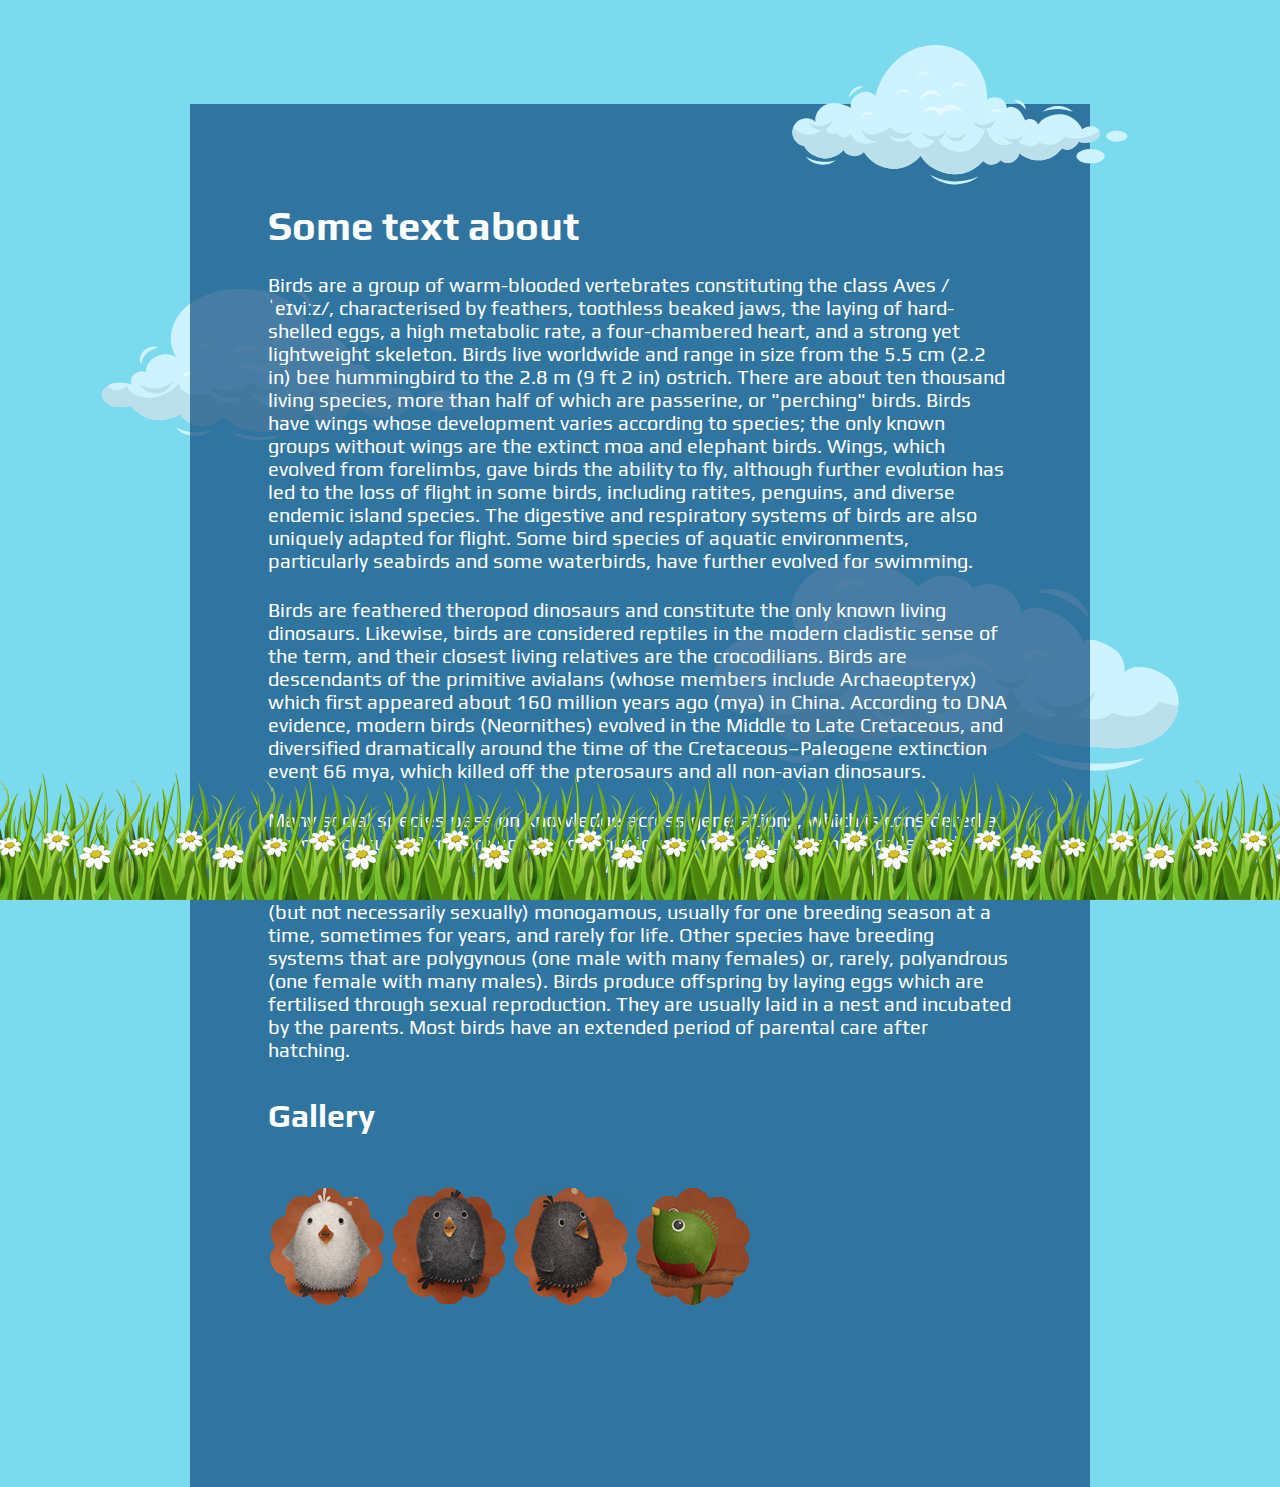
<file: 5positioninga/index.html>
<!DOCTYPE html>
<html lang="en">

<head>
    <meta charset="UTF-8">
    <meta http-equiv="X-UA-Compatible" content="IE=edge">
    <meta name="viewport" content="width=device-width, initial-scale=1.0">
    <title>Document</title>
    <link rel="stylesheet" href="css/style.css">
    <link rel="preconnect" href="https://fonts.googleapis.com">
    <link rel="preconnect" href="https://fonts.gstatic.com" crossorigin>
    <link href="https://fonts.googleapis.com/css2?family=Play&family=Yeseva+One&display=swap" rel="stylesheet">
</head>

<body>
    <div class="container">
        <img class="group2" src="images/group2.svg" alt="">
        <img class="group3" src="images/group3.svg" alt="">
        <img class="group4" src="images/group4.svg" alt="">
        <div class="blue">
            <h1>Some text about</h1>
            <p>Birds are a group of warm-blooded vertebrates constituting the class Aves /ˈeɪviːz/, characterised by feathers, toothless beaked jaws, the laying of hard-shelled eggs, a high metabolic rate, a four-chambered heart, and a strong yet lightweight
                skeleton. Birds live worldwide and range in size from the 5.5 cm (2.2 in) bee hummingbird to the 2.8 m (9 ft 2 in) ostrich. There are about ten thousand living species, more than half of which are passerine, or "perching" birds. Birds
                have wings whose development varies according to species; the only known groups without wings are the extinct moa and elephant birds. Wings, which evolved from forelimbs, gave birds the ability to fly, although further evolution has led
                to the loss of flight in some birds, including ratites, penguins, and diverse endemic island species. The digestive and respiratory systems of birds are also uniquely adapted for flight. Some bird species of aquatic environments, particularly
                seabirds and some waterbirds, have further evolved for swimming.</p>
            <p class="two">Birds are feathered theropod dinosaurs and constitute the only known living dinosaurs. Likewise, birds are considered reptiles in the modern cladistic sense of the term, and their closest living relatives are the crocodilians. Birds are descendants
                of the primitive avialans (whose members include Archaeopteryx) which first appeared about 160 million years ago (mya) in China. According to DNA evidence, modern birds (Neornithes) evolved in the Middle to Late Cretaceous, and diversified
                dramatically around the time of the Cretaceous–Paleogene extinction event 66 mya, which killed off the pterosaurs and all non-avian dinosaurs.</p>
            <p class="three">Many social species pass on knowledge across generations, which is considered a form of culture. Birds are social, communicating with visual signals, calls, and songs, and participating in such behaviours as cooperative breeding and hunting,
                flocking, and mobbing of predators. The vast majority of bird species are socially (but not necessarily sexually) monogamous, usually for one breeding season at a time, sometimes for years, and rarely for life. Other species have breeding
                systems that are polygynous (one male with many females) or, rarely, polyandrous (one female with many males). Birds produce offspring by laying eggs which are fertilised through sexual reproduction. They are usually laid in a nest and
                incubated by the parents. Most birds have an extended period of parental care after hatching.</p>
            <h2>Gallery</h2>
            <div class="bird">
                <a href="#"><img src="images/bird4.png" alt=""></a>
                <a href="#"><img src="images/bird3.png" alt=""></a>
                <a href="#"><img src="images/bird2.png" alt=""></a>
                <a href="#"><img src="images/bird1.png" alt=""></a>
            </div>
        </div>
    </div>
    <div class="grass"></div>
</body>

</html>
</file>
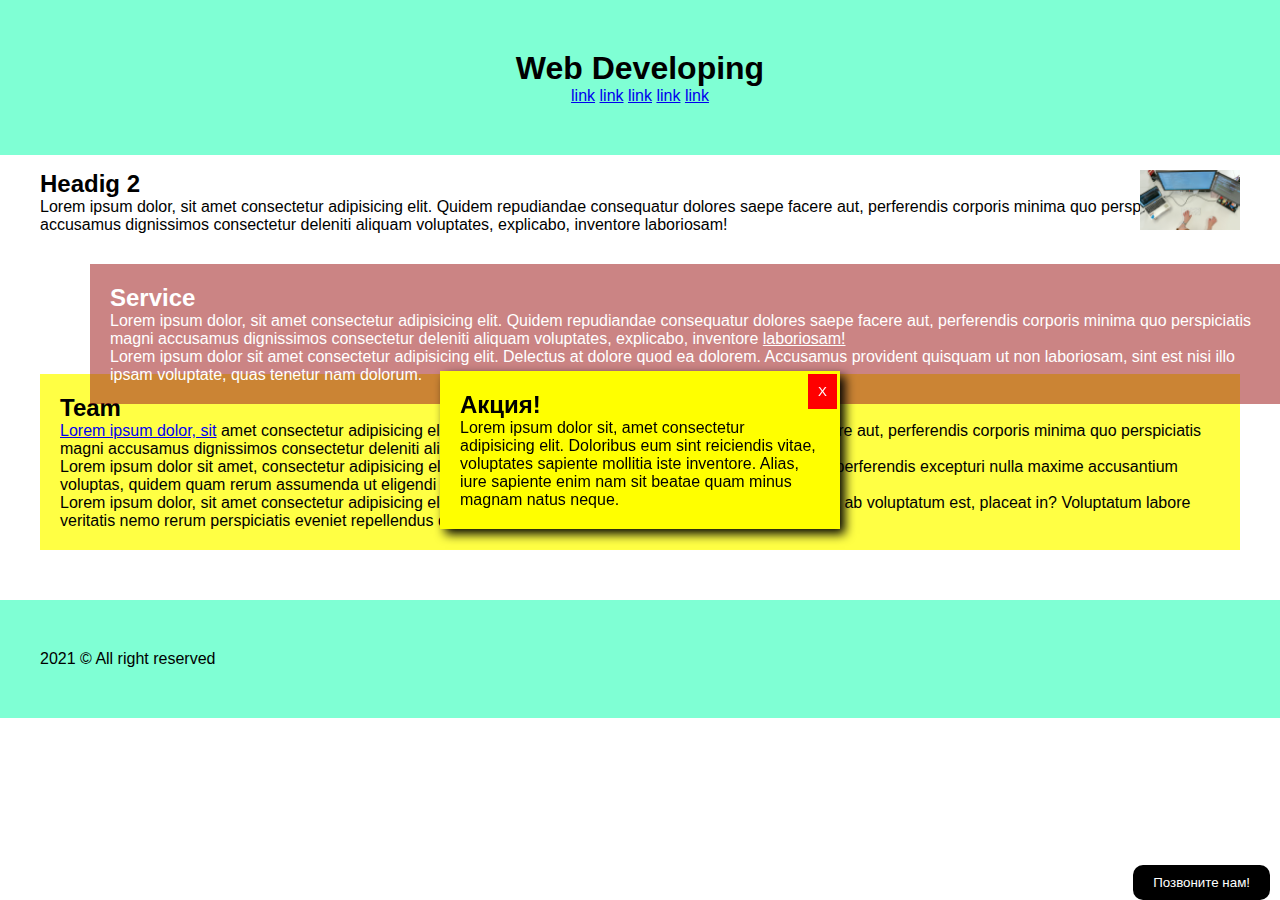
<file: task5.1inga/index.html>
<!DOCTYPE html>
<html lang="en">

<head>
    <meta charset="UTF-8">
    <meta http-equiv="X-UA-Compatible" content="IE=edge">
    <meta name="viewport" content="width=device-width, initial-scale=1.0">
    <title>Document</title>
    <link rel="stylesheet" href="css/style.css">
</head>

<body>
    <header>
        <nav>
            <h1>Web Developing</h1>
            <ul>
                <li><a href="#">link</a></li>
                <li><a href="#">link</a></li>
                <li><a href="#">link</a></li>
                <li><a href="#">link</a></li>
                <li><a href="#">link</a></li>
            </ul>
        </nav>
    </header>
    <main>
        <div class="container">
            <section>
                <h2>Headig 2</h2>
                <p>Lorem ipsum dolor, sit amet consectetur adipisicing elit. Quidem repudiandae consequatur dolores saepe facere aut, perferendis corporis minima quo perspiciatis magni accusamus dignissimos consectetur deleniti aliquam voluptates, explicabo,
                    inventore laboriosam!</p>
                <section class="service">
                    <h2>Service</h2>
                    <p>Lorem ipsum dolor, sit amet consectetur adipisicing elit. Quidem repudiandae consequatur dolores saepe facere aut, perferendis corporis minima quo perspiciatis magni accusamus dignissimos consectetur deleniti aliquam voluptates, explicabo,
                        inventore
                        <a href="#">laboriosam!</a></p>
                    <p>Lorem ipsum dolor sit amet consectetur adipisicing elit. Delectus at dolore quod ea dolorem. Accusamus provident quisquam ut non laboriosam, sint est nisi illo ipsam voluptate, quas tenetur nam dolorum.</p>
                </section>
                <section class="team">
                    <h2>Team</h2>
                    <p><a href="#">Lorem ipsum dolor, sit</a> amet consectetur adipisicing elit. Quidem repudiandae consequatur dolores saepe facere aut, perferendis corporis minima quo perspiciatis magni accusamus dignissimos consectetur deleniti aliquam
                        voluptates, explicabo, inventore laboriosam!</p>
                    <p>Lorem ipsum dolor sit amet, consectetur adipisicing elit. Delectus laboriosam nesciunt sequi, reprehenderit at perferendis excepturi nulla maxime accusantium voluptas, quidem quam rerum assumenda ut eligendi aliquam ipsam dicta nobis.</p>
                    <p>Lorem ipsum dolor, sit amet consectetur adipisicing elit. Quos iste numquam excepturi atque laborum nesciunt ab voluptatum est, placeat in? Voluptatum labore veritatis nemo rerum perspiciatis eveniet repellendus dignissimos voluptatem?</p>
                    <img class="pic" src="images/pic.png" alt="" width="100">
                    <button class="callme">Позвоните нам!</button>
                </section>
        </div>
    </main>
    <footer>
        <div class="container">
            <p>2021 &copy; All right reserved</p>
        </div>
    </footer>
    <div class="popup">
        <h2>Акция!</h2>
        <p>Lorem ipsum dolor sit, amet consectetur adipisicing elit. Doloribus eum sint reiciendis vitae, voluptates sapiente mollitia iste inventore. Alias, iure sapiente enim nam sit beatae quam minus magnam natus neque.</p>
        <button class="close">
            X
        </button>
    </div>
</body>

</html>
</file>
<file: 5positioninga/css/style.css>
* {
    margin: 0;
    padding: 0;
    box-sizing: border-box;
}

body {
    background-color: #7CDAEF;
}

.container {
    max-width: 900px;
    margin: auto;
}

.blue {
    color: white;
    font-family: 'Play', sans-serif;
    padding: 99px 79px 176px 78px;
    position: relative;
    background-color: rgba(14, 74, 126, 0.7);
    position: relative;
    top: 104px;
    z-index: 2;
}

.group2 {
    position: absolute;
    width: 340px;
    height: 140px;
    right: 150px;
    top: 45px;
    z-index: 3;
}

.group3 {
    position: absolute;
    width: 362.55px;
    height: 157.79px;
    left: 101px;
    top: 283px;
    z-index: 1;
}

.group4 {
    position: absolute;
    width: 468px;
    height: 216.74px;
    top: 554px;
    right: 100px;
    z-index: 1;
}

h1 {
    font-size: 40px;
    padding-bottom: 24px;
    line-height: 46px;
}

p {
    display: block;
    font-size: 20px;
    line-height: 23px;
}

.two,
.three {
    padding-top: 26px;
}

h2 {
    font-size: 32px;
    line-height: 37px;
    padding-top: 36px;
    padding-bottom: 51px;
}

.grass {
    background-image: url(../images/grass.png);
    height: 132px;
    width: 100%;
    position: fixed;
    bottom: 0;
    z-index: 3;
}
</file>
<file: task5.1inga/css/style.css>
* {
    margin: 0;
    padding: 0;
    box-sizing: border-box;
}

body {
    font-family: 'Segoe UI', Tahoma, Geneva, Verdana, sans-serif;
}

.container {
    max-width: 1200px;
    margin: auto;
    position: relative;
}

header,
footer {
    background-color: aquamarine;
    padding: 50px 0;
}

main {
    padding: 170px 0 50px 0;
}

header {
    text-align: center;
    position: fixed;
    width: 100%;
    z-index: 10;
}

li {
    display: inline-block;
}

.service {
    background-color: rgba(165, 42, 42, 0.575);
    color: white;
    padding: 20px;
    position: relative;
    top: 30px;
    left: 50px;
}

.service a {
    color: white;
}

.team {
    background-color: rgba(255, 255, 0, 0.733);
    padding: 20px;
    /*position: relative;*/
}

.pic {
    position: absolute;
    /* top: 30px;
    left: 50px;*/
    right: 0;
    top: 0;
}

.callme {
    background-color: black;
    color: white;
    border: none;
    padding: 10px 20px;
    border-radius: 10px;
    position: fixed;
    right: 10px;
    bottom: 0;
}

.popup {
    position: fixed;
    width: 400px;
    padding: 20px;
    background-color: yellow;
    top: 50%;
    left: 50%;
    transform: translate(-50%, -50%);
    box-shadow: 5px 5px 10px black;
}

.close {
    position: absolute;
    top: 3px;
    right: 3px;
    background-color: red;
    color: white;
    border: none;
    padding: 10px;
}
</file>
